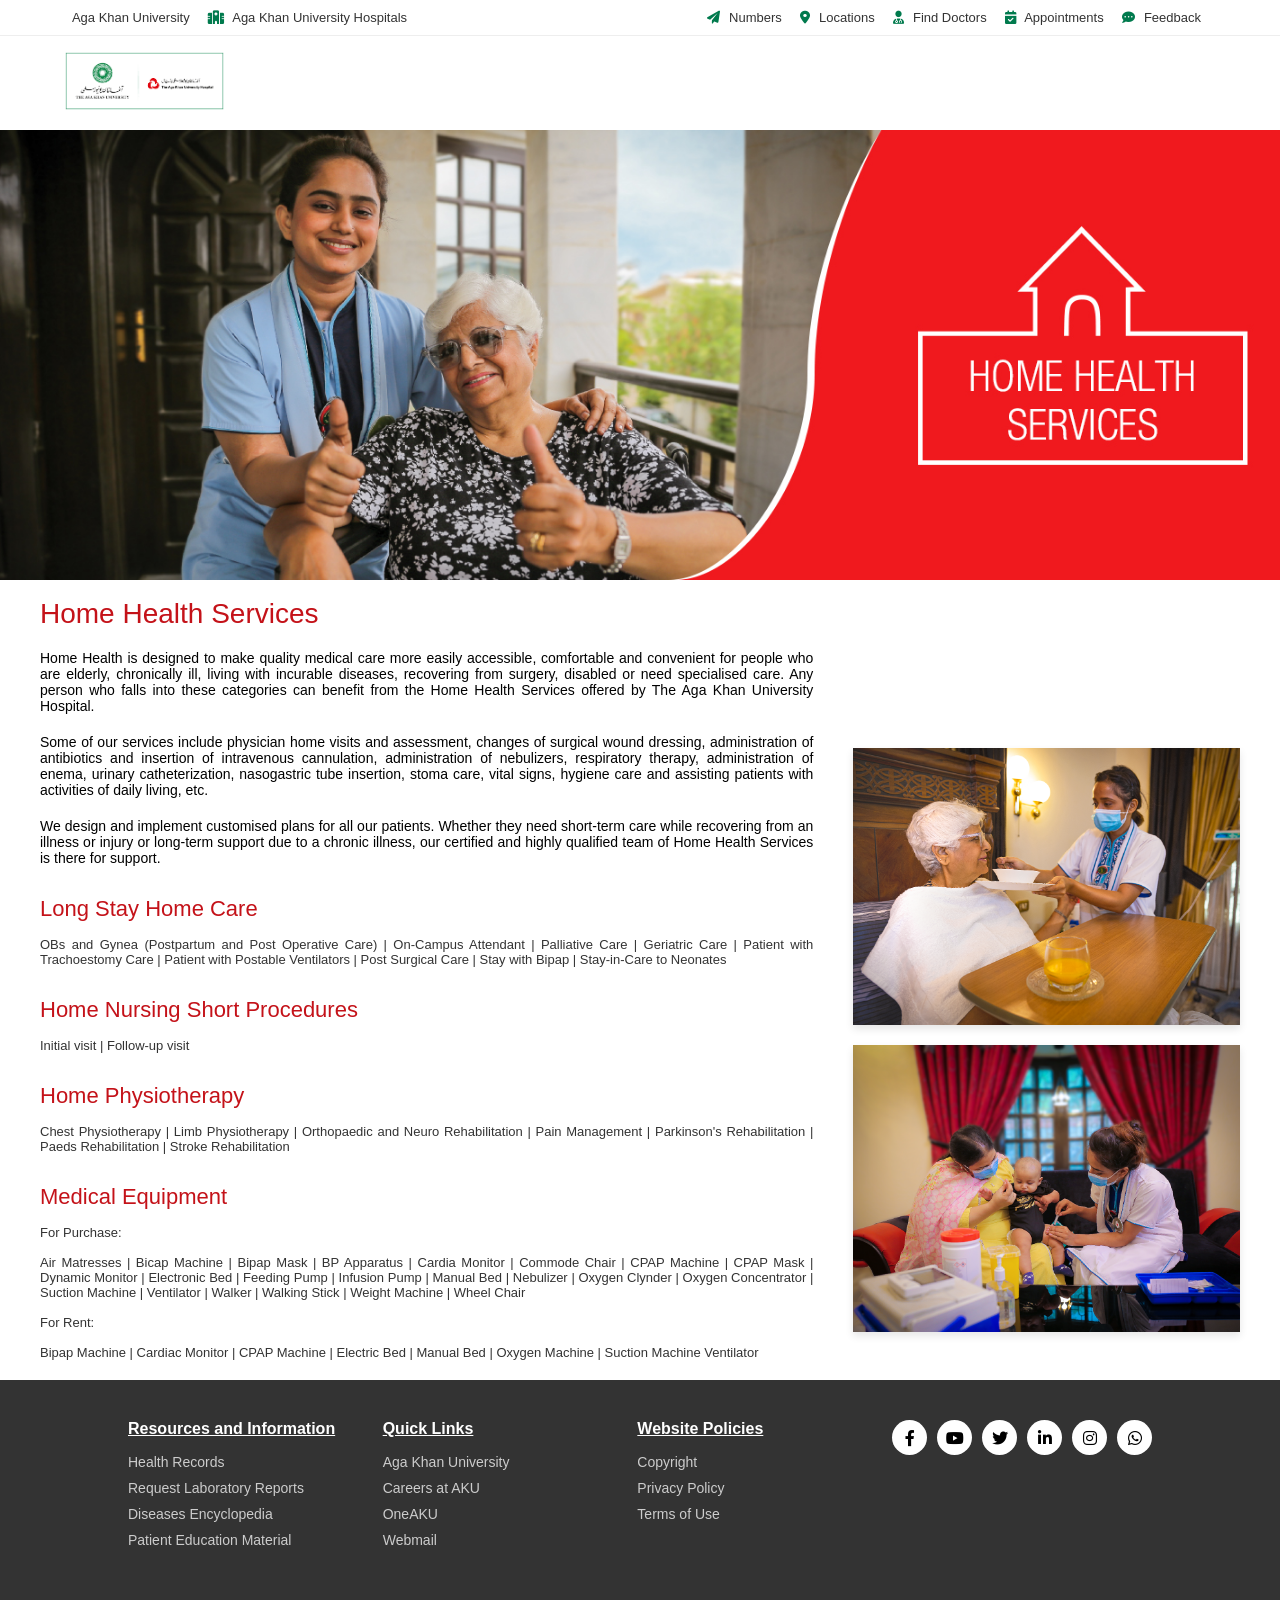
<file: index.html>
<!DOCTYPE html>
<html lang="en">
<head>
    <meta charset="UTF-8">
    <meta name="viewport" content="width=device-width, initial-scale=1.0">
    <title>AKU - Home Health Services</title>
    <link rel="stylesheet" href="./style.css">
    <link rel="stylesheet" href="https://cdnjs.cloudflare.com/ajax/libs/font-awesome/6.0.0/css/all.min.css">
</head>
<body>

    <div class="top-bar">
        <div class="left-links">
            <a href="https://www.aku.edu/Pages/home.aspx"><i class="fa-solid fa-circle-nodes"></i> Aga Khan University</a>
            <a href="https://hospitals.aku.edu/Pages/default.aspx"><i class="fa-solid fa-hospital"></i> Aga Khan University Hospitals</a>
        </div>
        <div class="right-links">
            <a href="./namber.html"><i class="fa-solid fa-paper-plane"></i> Numbers</a>
            <a href="./location.html"><i class="fa-solid fa-location-dot"></i> Locations</a>
            <a href="docter.html"><i class="fa-solid fa-user-doctor"></i> Find Doctors</a>
            <a href="./appointments .html"><i class="fa-solid fa-calendar-check"></i> Appointments</a>
            <a href="./feedback.html"><i class="fa-solid fa-comment-dots"></i> Feedback</a>
        </div>
    </div>

    <header class="main-header">
        <div class="logo">
            <img src="[data-uri]" alt="AKU Logo">
        </div>
    </header>

    <section class="hero-banner">
        <div class="hero-image">
            <img src="./Home-Health-Banner.jpg"alt="Home Health Care Nurse and Patient">
        </div>
    </section>
    <br>
    <main class="content-container">
        <section class="text-column">
            <h1 class="main-title">Home Health Services</h1>

            <p>Home Health is designed to make quality medical care more easily accessible, comfortable and convenient for 
                people who are elderly, chronically ill, living with incurable diseases, recovering from surgery, disabled 
                or need specialised care. Any person who falls into these categories can benefit from the Home Health Services 
                offered by The Aga Khan University Hospital.</p>
            
            <p>Some of our services include physician home visits and assessment, changes of surgical wound dressing, administration 
                of antibiotics and insertion of intravenous cannulation, administration of nebulizers, respiratory therapy, 
                administration of enema, urinary catheterization, nasogastric tube insertion, stoma care, vital signs, hygiene 
                care and assisting patients with activities of daily living, etc.</p>
            
            <p>We design and implement customised plans for all our patients. Whether they need short-term care while recovering 
                from an illness or injury or long-term support due to a chronic illness, our certified and highly qualified team 
                of Home Health Services is there for support.</p>

            <h2 class="sub-title">Long Stay Home Care</h2>
            <p class="service-list">
                OBs and Gynea (Postpartum and Post Operative Care) | On-Campus Attendant | Palliative Care | Geriatric Care | Patient 
                with Trachoestomy Care | Patient with Postable Ventilators | Post Surgical Care | Stay with Bipap | Stay-in-Care to Neonates
            </p>

            <h2 class="sub-title">Home Nursing Short Procedures</h2>
            <p class="service-list">
                Initial visit | Follow-up visit ​</p>
            <h2 class="sub-title">Home Physiotherapy</h2>
            <p class="service-list">
               Chest Physiotherapy | Limb Physiotherapy | Orthopaedic and Neuro Rehabilitation | ​Pain Management | Parkinson's 
               Rehabilitation | Paeds Rehabilitation | Stroke Rehabilitation
            </p>
            <h2 class="sub-title">Medical Equipment</h2>
            <p class="service-list">
             For Purchase:
            <br><br>
             Air Matresses | Bicap Machine | Bipap Mask | BP Apparatus | Cardia Monitor | Commode Chair | CPAP Machine | CPAP Mask | 
             Dynamic Monitor | Electronic Bed | Feeding Pump | Infusion Pump | Manual Bed | Nebulizer | Oxygen Clynder | 
             Oxygen Concentrator |  Suction Machine | Ventilator | Walker | Walking Stick | Weight Machine | Wheel Chair <br><br>


             For Rent:
             <br><br>
             Bipap Machine | Cardiac Monitor | CPAP Machine | Electric Bed | Manual Bed | Oxygen Machine | Suction Machine Ventilator​
            </p>    
        </section>

        <aside class="image-column">
            <div class="image-wrapper">
                <img src="./Home Nursing.png" alt="Patient Care Example 1">
            </div>
            <div class="image-wrapper">
                <img src="./Home Vaccination 2.png" alt="Patient Care Example 2">
            </div>

        </aside>
    </main>

<footer class="main-footer">
        <div class="footer-container">
            <div class="footer-column">
                <h3>Resources and Information</h3>
                <ul>
                    <li><a href="#">Health Records</a></li>
                    <li><a href="#">Request Laboratory Reports</a></li>
                    <li><a href="#">Diseases Encyclopedia</a></li>
                    <li><a href="#">Patient Education Material</a></li>
                </ul>
            </div>
            <div class="footer-column">
                <h3>Quick Links</h3>
                <ul>
                    <li><a href="#">Aga Khan University</a></li>
                    <li><a href="#">Careers at AKU</a></li>
                    <li><a href="#">OneAKU</a></li>
                    <li><a href="#">Webmail</a></li>
                </ul>
            </div>
            <div class="footer-column">
                <h3>Website Policies</h3>
                <ul>
                    <li><a href="#">Copyright</a></li>
                    <li><a href="#">Privacy Policy</a></li>
                    <li><a href="#">Terms of Use</a></li>
                </ul>
            </div>
            <div class="footer-social">
                <a href="https://www.facebook.com/AKUHPakistan"><i class="fab fa-facebook-f"></i></a>
                <a href="https://www.youtube.com/c/AgaKhanUniversityHospitalPakistan"><i class="fab fa-youtube"></i></a>
                <a href="https://x.com/CEO_AKUHPK"><i class="fab fa-twitter"></i></a>
                <a href="https://www.linkedin.com/company/akuh-pakistan"><i class="fab fa-linkedin-in"></i></a>
                <a href="https://www.instagram.com/accounts/login/?next=%2Fakuhpakistan%2F&source=omni_redirect"><i class="fab fa-instagram"></i></a>
                <a href="https://api.whatsapp.com/send/?phone=9221111911911&text=Hi&type=phone_number&app_absent=0"><i class="fab fa-whatsapp"></i></a>
            </div>
        </div>
    </footer>

</body>
</html>
</file>
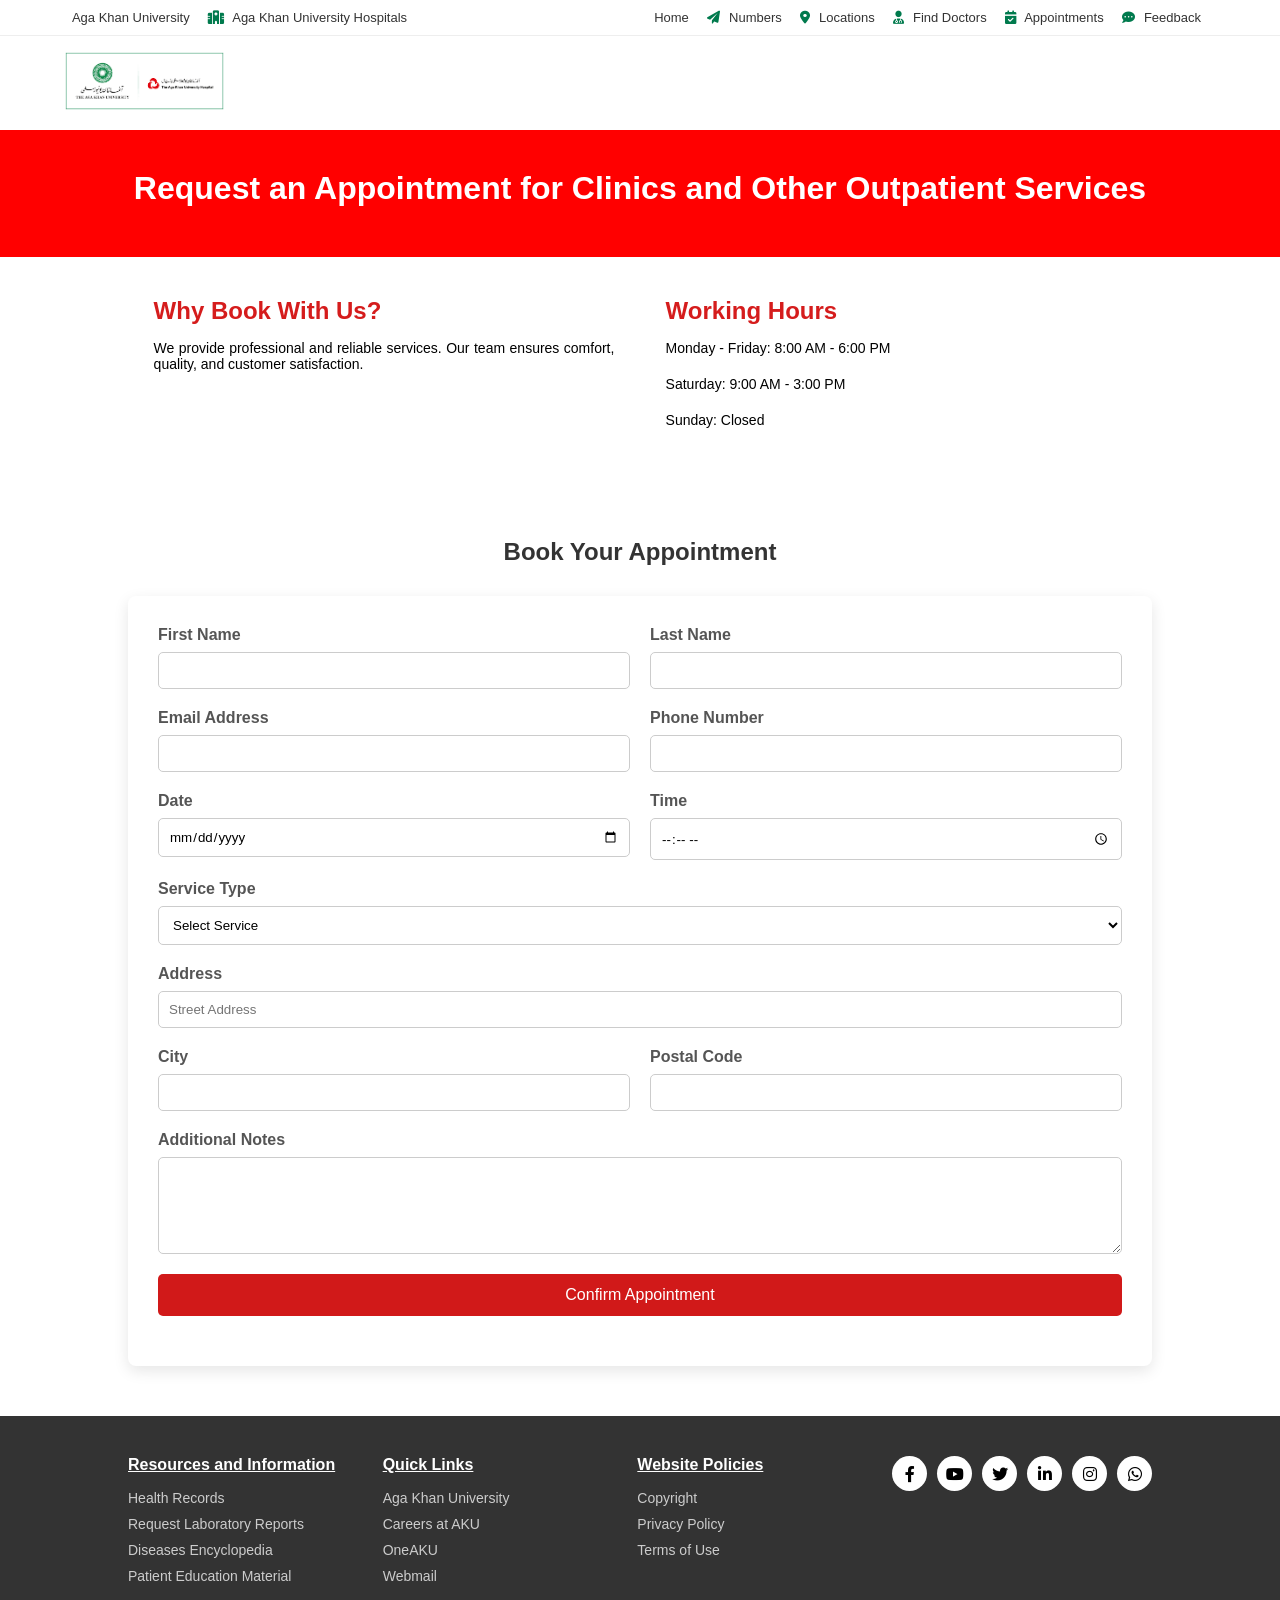
<file: appointments .html>
<!DOCTYPE html>
<html lang="en">
<head>
    <meta charset="UTF-8">
    <meta name="viewport" content="width=device-width, initial-scale=1.0">
    <title>AKU - Home Health Services</title>
    <link rel="stylesheet" href="./style.css">
    <link rel="stylesheet" href="https://cdnjs.cloudflare.com/ajax/libs/font-awesome/6.0.0/css/all.min.css">
</head>
<body>

    <div class="top-bar">
        <div class="left-links">
            <a href="https://www.aku.edu/Pages/home.aspx"><i class="fa-solid fa-circle-nodes"></i> Aga Khan University</a>
            <a href="https://hospitals.aku.edu/Pages/default.aspx"><i class="fa-solid fa-hospital"></i> Aga Khan University Hospitals</a>
        </div>
        <div class="right-links">
            <a href="./index.html">Home</a>
            <a href="./namber.html"><i class="fa-solid fa-paper-plane"></i> Numbers</a>
            <a href="./location.html"><i class="fa-solid fa-location-dot"></i> Locations</a>
            <a href="docter.html"><i class="fa-solid fa-user-doctor"></i> Find Doctors</a>
            <a href="#"><i class="fa-solid fa-calendar-check"></i> Appointments</a>
            <a href="feedback.html"><i class="fa-solid fa-comment-dots"></i> Feedback</a>
        </div>
    </div>

    <header class="main-header">
        <div class="logo">
            <img src="[data-uri]" alt="AKU Logo">
        </div>
    </header>

 <!-- Header -->
    <header class="top-header">
        <h1>Request an Appointment for Clinics and Other Outpatient Services</h1>
    </header>

    <!-- Info Section -->
    <section class="info-section">
        <div class="info-box">
            <h2>Why Book With Us?</h2>
            <p>We provide professional and reliable services. Our team ensures comfort, quality, and customer satisfaction.</p>
        </div>
        <div class="info-box">
            <h2>Working Hours</h2>
            <p>Monday - Friday: 8:00 AM - 6:00 PM</p>
            <p>Saturday: 9:00 AM - 3:00 PM</p>
            <p>Sunday: Closed</p>
        </div>
    </section>

    <!-- Form Section -->
    <section class="form-section">
        <h2 class="section-title">Book Your Appointment</h2>

        <form class="main-form">

            <div class="row">
                <div class="field">
                    <label>First Name</label>
                    <input type="text" required>
                </div>

                <div class="field">
                    <label>Last Name</label>
                    <input type="text" required>
                </div>
            </div>

            <div class="row">
                <div class="field">
                    <label>Email Address</label>
                    <input type="email" required>
                </div>

                <div class="field">
                    <label>Phone Number</label>
                    <input type="number" required>
                </div>
            </div>

            <div class="row">
                <div class="field">
                    <label>Date</label>
                    <input type="date" required>
                </div>

                <div class="field">
                    <label>Time</label>
                    <input type="time" required>
                </div>
            </div>

            <div class="row">
                <div class="field full">
                    <label>Service Type</label>
                    <select required>
                        <option value="">Select Service</option>
                        <option>General Consultation</option>
                        <option>Therapy Session</option>
                        <option>Follow-Up Visit</option>
                        <option>Health Checkup</option>
                    </select>
                </div>
            </div>

            <div class="row">
                <div class="field full">
                    <label>Address</label>
                    <input type="text" placeholder="Street Address">
                </div>
            </div>

            <div class="row">
                <div class="field">
                    <label>City</label>
                    <input type="text">
                </div>

                <div class="field">
                    <label>Postal Code</label>
                    <input type="text">
                </div>
            </div>

            <div class="row">
                <div class="field full">
                    <label>Additional Notes</label>
                    <textarea rows="5"></textarea>
                </div>
            </div>

            <div class="row">
                <button type="submit" class="submit-btn">Confirm Appointment</button>
            </div>

        </form>
    </section>

    <footer class="main-footer">
        <div class="footer-container">
            <div class="footer-column">
                <h3>Resources and Information</h3>
                <ul>
                    <li><a href="#">Health Records</a></li>
                    <li><a href="#">Request Laboratory Reports</a></li>
                    <li><a href="#">Diseases Encyclopedia</a></li>
                    <li><a href="#">Patient Education Material</a></li>
                </ul>
            </div>
            <div class="footer-column">
                <h3>Quick Links</h3>
                <ul>
                    <li><a href="#">Aga Khan University</a></li>
                    <li><a href="#">Careers at AKU</a></li>
                    <li><a href="#">OneAKU</a></li>
                    <li><a href="#">Webmail</a></li>
                </ul>
            </div>
            <div class="footer-column">
                <h3>Website Policies</h3>
                <ul>
                    <li><a href="#">Copyright</a></li>
                    <li><a href="#">Privacy Policy</a></li>
                    <li><a href="#">Terms of Use</a></li>
                </ul>
            </div>
            <div class="footer-social">
                <a href="https://www.facebook.com/AKUHPakistan"><i class="fab fa-facebook-f"></i></a>
                <a href="https://www.youtube.com/c/AgaKhanUniversityHospitalPakistan"><i class="fab fa-youtube"></i></a>
                <a href="https://x.com/CEO_AKUHPK"><i class="fab fa-twitter"></i></a>
                <a href="https://www.linkedin.com/company/akuh-pakistan"><i class="fab fa-linkedin-in"></i></a>
                <a href="https://www.instagram.com/accounts/login/?next=%2Fakuhpakistan%2F&source=omni_redirect"><i class="fab fa-instagram"></i></a>
                <a href="https://api.whatsapp.com/send/?phone=9221111911911&text=Hi&type=phone_number&app_absent=0"><i class="fab fa-whatsapp"></i></a>
            </div>
        </div>
    </footer>

</body>
</html>
</file>
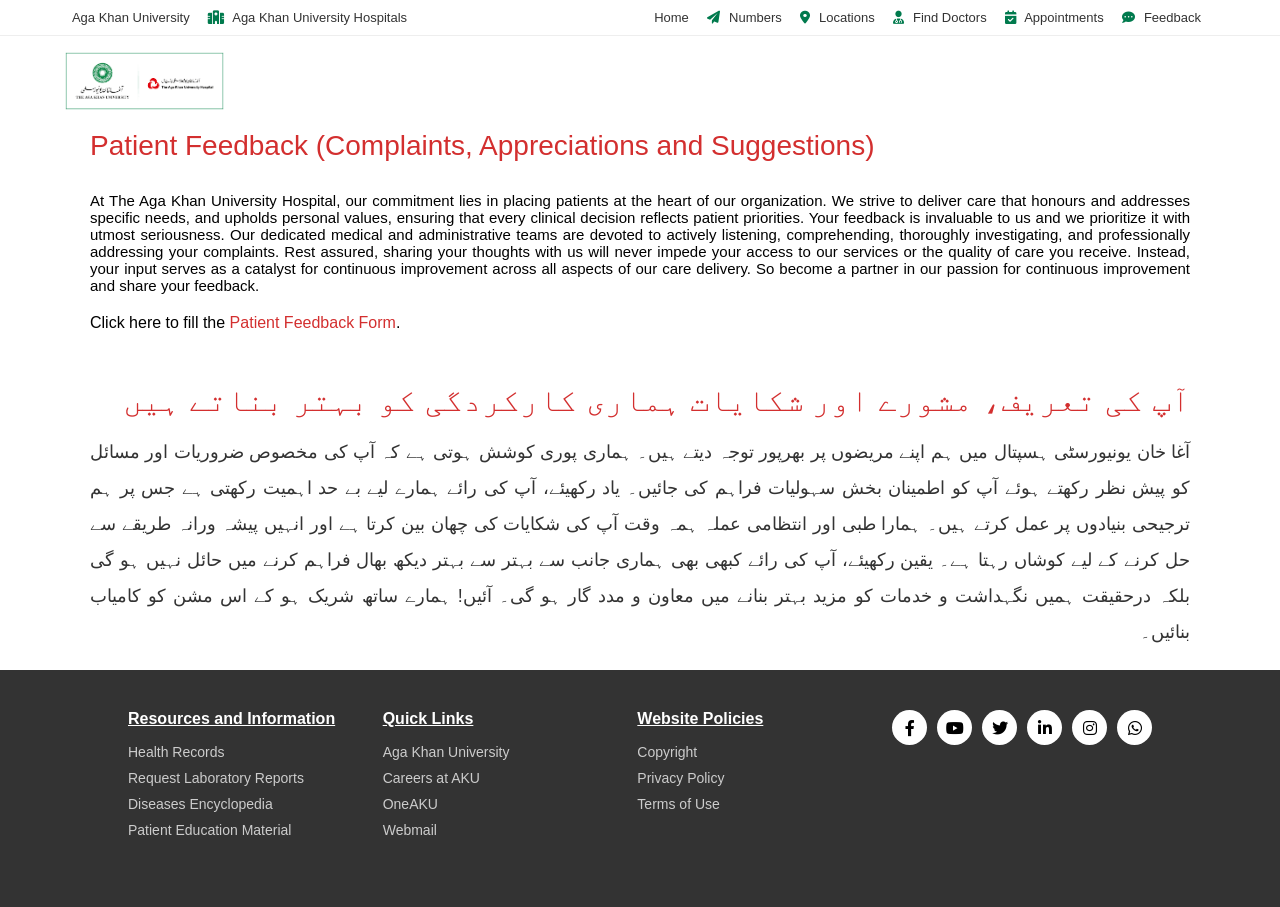
<file: feedback.html>
<!DOCTYPE html>
<html lang="en">
<head>
    <meta charset="UTF-8">
    <meta name="viewport" content="width=device-width, initial-scale=1.0">
    <title>AKU - Home Health Services</title>
    <link rel="stylesheet" href="./style.css">
    <link rel="stylesheet" href="https://cdnjs.cloudflare.com/ajax/libs/font-awesome/6.0.0/css/all.min.css">
</head>
<body>

    <div class="top-bar">
        <div class="left-links">
            <a href="https://www.aku.edu/Pages/home.aspx"><i class="fa-solid fa-circle-nodes"></i> Aga Khan University</a>
            <a href="https://hospitals.aku.edu/Pages/default.aspx"><i class="fa-solid fa-hospital"></i> Aga Khan University Hospitals</a>
        </div>
        <div class="right-links">
            <a href="./index.html">Home</a>
            <a href="./namber.html"><i class="fa-solid fa-paper-plane"></i> Numbers</a>
            <a href="./location.html"><i class="fa-solid fa-location-dot"></i> Locations</a>
            <a href="docter.html"><i class="fa-solid fa-user-doctor"></i> Find Doctors</a>
            <a href="appointments .html"><i class="fa-solid fa-calendar-check"></i> Appointments</a>
            <a href="#"><i class="fa-solid fa-comment-dots"></i> Feedback</a>
        </div>
    </div>

    <header class="main-header">
        <div class="logo">
            <img src="[data-uri]" alt="AKU Logo">
        </div>
    </header>


    <main class="hsp-container">
        <section class="hsp-english-content">
            <h1 class="hsp-main-title">Patient Feedback (Complaints, Appreciations and Suggestions)</h1>
            
            <p class="hsp-description">
                At The Aga Khan University Hospital, our commitment lies in placing patients at the heart of our organization. 
                We strive to deliver care that honours and addresses specific needs, and upholds personal values, ensuring 
                that every clinical decision reflects patient priorities. Your feedback is invaluable to us and we prioritize 
                it with utmost seriousness. Our dedicated medical and administrative teams are devoted to actively listening, 
                comprehending, thoroughly investigating, and professionally addressing your complaints. Rest assured, sharing 
                your thoughts with us will never impede your access to our services or the quality of care you receive. 
                Instead, your input serves as a catalyst for continuous improvement across all aspects of our care delivery. 
                So become a partner in our passion for continuous improvement and share your feedback.
            </p>

            <p class="hsp-link-text">
                Click here to fill the <a href="#" class="hsp-accent-link">Patient Feedback Form</a>.
            </p>
        </section>

        <section class="hsp-urdu-content" dir="rtl">
            <h2 class="hsp-urdu-title">آپ کی تعریف، مشورے اور شکایات ہماری کارکردگی کو بہتر بناتے ہیں</h2>
            
            <p class="hsp-urdu-description">
                آغا خان یونیورسٹی ہسپتال میں ہم اپنے مریضوں پر بھرپور توجہ دیتے ہیں۔ ہماری پوری کوشش ہوتی ہے کہ آپ کی مخصوص ضروریات اور مسائل کو پیش نظر رکھتے ہوئے آپ کو اطمینان بخش سہولیات فراہم کی جائیں۔ یاد رکھیئے، آپ کی رائے ہمارے لیے بے حد اہمیت رکھتی ہے جس پر ہم ترجیحی بنیادوں پر عمل کرتے ہیں۔ ہمارا طبی اور انتظامی عملہ ہمہ وقت آپ کی شکایات کی چھان بین کرتا ہے اور انہیں پیشہ ورانہ طریقے سے حل کرنے کے لیے کوشاں رہتا ہے۔ یقین رکھیئے، آپ کی رائے کبھی بھی ہماری جانب سے بہتر سے بہتر دیکھ بھال فراہم کرنے میں حائل نہیں ہو گی بلکہ درحقیقت ہمیں نگہداشت و خدمات کو مزید بہتر بنانے میں معاون و مدد گار ہو گی۔ آئیں! ہمارے ساتھ شریک ہو کے اس مشن کو کامیاب بنائیں۔
            </p>
        </section>
    </main>
        <footer class="main-footer">
        <div class="footer-container">
            <div class="footer-column">
                <h3>Resources and Information</h3>
                <ul>
                    <li><a href="#">Health Records</a></li>
                    <li><a href="#">Request Laboratory Reports</a></li>
                    <li><a href="#">Diseases Encyclopedia</a></li>
                    <li><a href="#">Patient Education Material</a></li>
                </ul>
            </div>
            <div class="footer-column">
                <h3>Quick Links</h3>
                <ul>
                    <li><a href="#">Aga Khan University</a></li>
                    <li><a href="#">Careers at AKU</a></li>
                    <li><a href="#">OneAKU</a></li>
                    <li><a href="#">Webmail</a></li>
                </ul>
            </div>
            <div class="footer-column">
                <h3>Website Policies</h3>
                <ul>
                    <li><a href="#">Copyright</a></li>
                    <li><a href="#">Privacy Policy</a></li>
                    <li><a href="#">Terms of Use</a></li>
                </ul>
            </div>
            <div class="footer-social">
                <a href="https://www.facebook.com/AKUHPakistan"><i class="fab fa-facebook-f"></i></a>
                <a href="https://www.youtube.com/c/AgaKhanUniversityHospitalPakistan"><i class="fab fa-youtube"></i></a>
                <a href="https://x.com/CEO_AKUHPK"><i class="fab fa-twitter"></i></a>
                <a href="https://www.linkedin.com/company/akuh-pakistan"><i class="fab fa-linkedin-in"></i></a>
                <a href="https://www.instagram.com/accounts/login/?next=%2Fakuhpakistan%2F&source=omni_redirect"><i class="fab fa-instagram"></i></a>
                <a href="https://api.whatsapp.com/send/?phone=9221111911911&text=Hi&type=phone_number&app_absent=0"><i class="fab fa-whatsapp"></i></a>
            </div>
        </div>
    </footer>
</body>
</html>
</file>
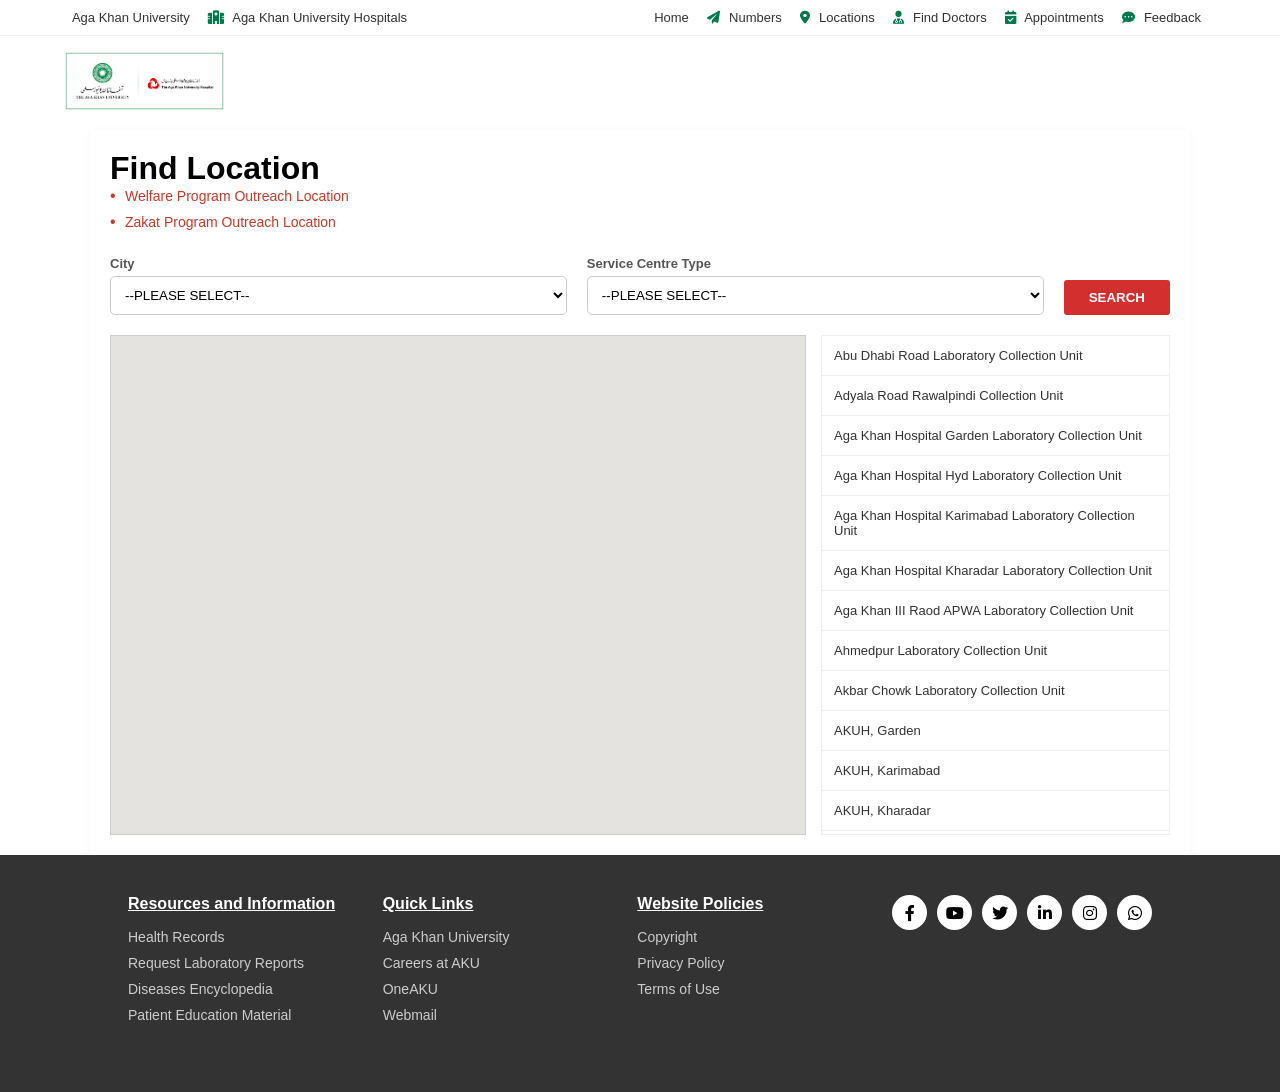
<file: location.html>
<!DOCTYPE html>
<html lang="en">
<head>
    <meta charset="UTF-8">
    <meta name="viewport" content="width=device-width, initial-scale=1.0">
    <title>AKU - Home Health Services</title>
    <link rel="stylesheet" href="./style.css">
     <link rel="stylesheet" href="https://cdnjs.cloudflare.com/ajax/libs/font-awesome/6.0.0/css/all.min.css">
</head>
<body>
    

    <div class="top-bar">
        <div class="left-links">
            <a href="https://www.aku.edu/Pages/home.aspx"><i class="fa-solid fa-circle-nodes"></i> Aga Khan University</a>
            <a href="https://hospitals.aku.edu/Pages/default.aspx"><i class="fa-solid fa-hospital"></i> Aga Khan University Hospitals</a>
        </div>
        <div class="right-links">
            <a href="./index.html">Home</a>
            <a href="./namber.html"><i class="fa-solid fa-paper-plane"></i> Numbers</a>
            <a href="./location.html "><i class="fa-solid fa-location-dot"></i> Locations</a>
            <a href="docter.html"><i class="fa-solid fa-user-doctor"></i> Find Doctors</a>
            <a href="./appointments .html"><i class="fa-solid fa-calendar-check"></i> Appointments</a>
            <a href="feedback.html"><i class="fa-solid fa-comment-dots"></i> Feedback</a>
        </div>
    </div>

    <header class="main-header">
        <div class="logo">
            <img src="[data-uri]" alt="AKU Logo">
        </div>
    </header>


    <div class="container">
        <header>
            <h1>Find Location</h1>
            <ul class="outreach-links">
                <li><a href="#">Welfare Program Outreach Location</a></li>
                <li><a href="#">Zakat Program Outreach Location</a></li>
            </ul>
        </header>

        <section class="filters">
            <div class="filter-group">
                <label for="city">City</label>
                <select id="city">
                    <option>--PLEASE SELECT--</option>
                    <option>Karachi</option>
                    <option>Lahore</option>
                    <option>Islamabad</option>
                </select>
            </div>

            <div class="filter-group">
                <label for="type">Service Centre Type</label>
                <select id="type">
                    <option>--PLEASE SELECT--</option>
                    <option>Laboratory Collection Unit</option>
                    <option>Hospital</option>
                </select>
            </div>

            <button class="btn-search">SEARCH</button>
        </section>

        <main class="content-area">
            <div id="map" class="map-placeholder">
                <iframe src="https://www.google.com/maps/embed?pb=!1m18!1m12!1m3!1d3618.158293289747!2d67.06201667515428!3d24.92667687788603!2m3!1f0!2f0!3f0!3m2!1i1024!2i768!4f13.1!3m3!1m2!1s0x3eb33f6b8ac38735%3A0x8eff94409e79d1ec!2sAga%20Khan%20Hospital%20for%20Women!5e0!3m2!1sen!2s!4v1772314491747!5m2!1sen!2s" width="600" height="450" style="border:0;" allowfullscreen="" loading="lazy" referrerpolicy="no-referrer-when-downgrade"></iframe>
                </div>

            <aside class="location-list">
                <div class="location-item">Abu Dhabi Road Laboratory Collection Unit</div>
                <div class="location-item">Adyala Road Rawalpindi Collection Unit</div>
                <div class="location-item">Aga Khan Hospital Garden Laboratory Collection Unit</div>
                <div class="location-item">Aga Khan Hospital Hyd Laboratory Collection Unit</div>
                <div class="location-item">Aga Khan Hospital Karimabad Laboratory Collection Unit</div>
                <div class="location-item">Aga Khan Hospital Kharadar Laboratory Collection Unit</div>
                 <div class="location-item">Aga Khan III Raod APWA Laboratory Collection Unit</div>
                  <div class="location-item">Ahmedpur Laboratory Collection Unit</div>
                   <div class="location-item">Akbar Chowk Laboratory Collection Unit</div>
                    <div class="location-item">AKUH, Garden</div>
                     <div class="location-item">AKUH, Karimabad</div>
                      <div class="location-item">AKUH, Kharadar</div>
                       <div class="location-item">AKUH, Main Campus</div>
                        <div class="location-item">Alipur Laboratory Collection Unit</div>
                         <div class="location-item">Allama Iqbal Town Laboratory Collection Unit</div>
            </aside>
        </main>
    </div>

    <footer class="main-footer">
        <div class="footer-container">
            <div class="footer-column">
                <h3>Resources and Information</h3>
                <ul>
                    <li><a href="#">Health Records</a></li>
                    <li><a href="#">Request Laboratory Reports</a></li>
                    <li><a href="#">Diseases Encyclopedia</a></li>
                    <li><a href="#">Patient Education Material</a></li>
                </ul>
            </div>
            <div class="footer-column">
                <h3>Quick Links</h3>
                <ul>
                    <li><a href="#">Aga Khan University</a></li>
                    <li><a href="#">Careers at AKU</a></li>
                    <li><a href="#">OneAKU</a></li>
                    <li><a href="#">Webmail</a></li>
                </ul>
            </div>
            <div class="footer-column">
                <h3>Website Policies</h3>
                <ul>
                    <li><a href="#">Copyright</a></li>
                    <li><a href="#">Privacy Policy</a></li>
                    <li><a href="#">Terms of Use</a></li>
                </ul>
            </div>
            <div class="footer-social">
                <a href="https://www.facebook.com/AKUHPakistan"><i class="fab fa-facebook-f"></i></a>
                <a href="https://www.youtube.com/c/AgaKhanUniversityHospitalPakistan"><i class="fab fa-youtube"></i></a>
                <a href="https://x.com/CEO_AKUHPK"><i class="fab fa-twitter"></i></a>
                <a href="https://www.linkedin.com/company/akuh-pakistan"><i class="fab fa-linkedin-in"></i></a>
                <a href="https://www.instagram.com/accounts/login/?next=%2Fakuhpakistan%2F&source=omni_redirect"><i class="fab fa-instagram"></i></a>
                <a href="https://api.whatsapp.com/send/?phone=9221111911911&text=Hi&type=phone_number&app_absent=0"><i class="fab fa-whatsapp"></i></a>
            </div>
        </div>
    </footer>
</body>
</html>
</file>
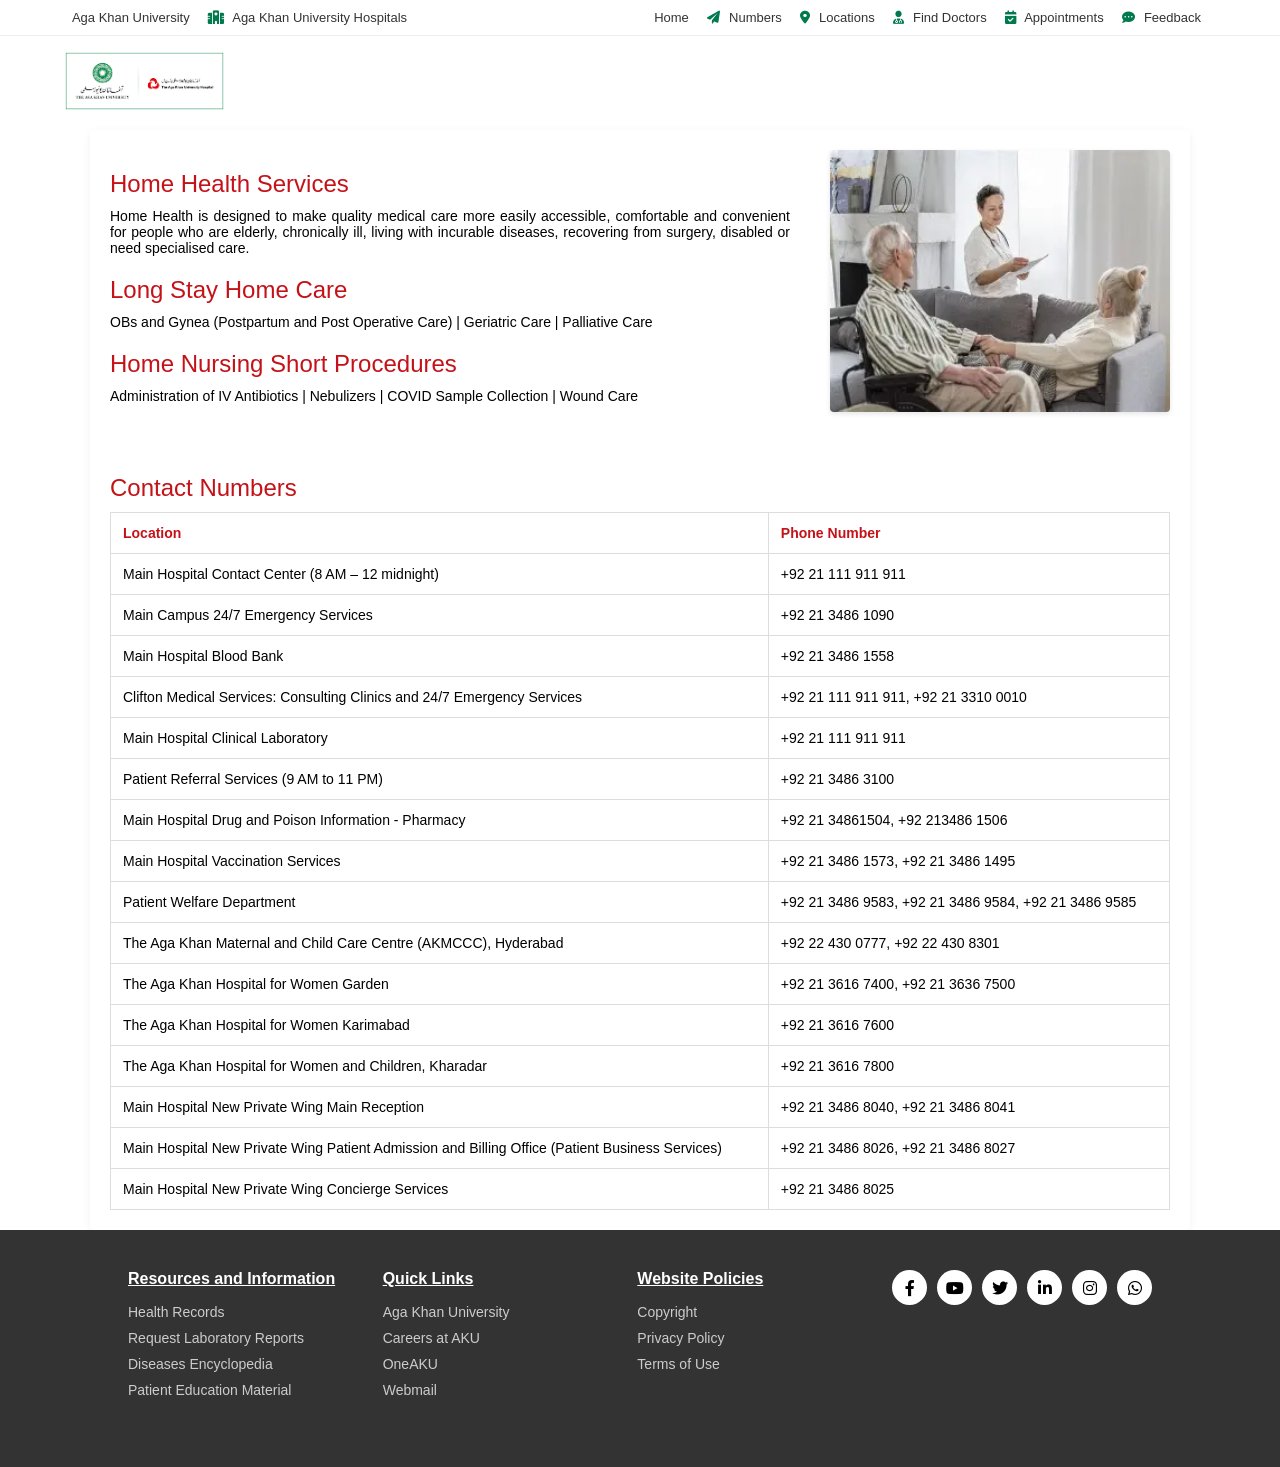
<file: namber.html>
<!DOCTYPE html>
<html lang="en">
<head>
    <meta charset="UTF-8">
    <meta name="viewport" content="width=device-width, initial-scale=1.0">
    <title>AKU - Home Health Services</title>
    <link rel="stylesheet" href="./style.css">
     <link rel="stylesheet" href="https://cdnjs.cloudflare.com/ajax/libs/font-awesome/6.0.0/css/all.min.css">
</head>
<body>
    

    <div class="top-bar">
        <div class="left-links">
            <a href="https://www.aku.edu/Pages/home.aspx"><i class="fa-solid fa-circle-nodes"></i> Aga Khan University</a>
            <a href="https://hospitals.aku.edu/Pages/default.aspx"><i class="fa-solid fa-hospital"></i> Aga Khan University Hospitals</a>
        </div>
        <div class="right-links">
            <a href="./index.html">Home</a>
            <a href="./namber.html"><i class="fa-solid fa-paper-plane"></i> Numbers</a>
            <a href="./location.html "><i class="fa-solid fa-location-dot"></i> Locations</a>
            <a href="#"><i class="fa-solid fa-user-doctor"></i> Find Doctors</a>
            <a href="./appointments .html"><i class="fa-solid fa-calendar-check"></i> Appointments</a>
            <a href="docter.html"><i class="fa-solid fa-comment-dots"></i> Feedback</a>
        </div>
    </div>

    <header class="main-header">
        <div class="logo">
            <img src="[data-uri]" alt="AKU Logo">
        </div>
    </header>


    <main class="container">
        <section class="flex-row">
            <div class="text-content">
                <h1 class="heading">Home Health Services</h1>
                <p>Home Health is designed to make quality medical care more easily accessible, comfortable and convenient for people who are elderly, chronically ill, living with incurable diseases, recovering from surgery, disabled or need specialised care.</p>
                
                <h2 class="heading">Long Stay Home Care</h2>
                <p class="small-text">OBs and Gynea (Postpartum and Post Operative Care) | Geriatric Care | Palliative Care</p>
                
                <h2 class="heading">Home Nursing Short Procedures</h2>
                <p class="small-text">Administration of IV Antibiotics | Nebulizers | COVID Sample Collection | Wound Care</p>
            </div>
            <div class="image-content">
                <img src="./OIP.webp" alt="Medical Care" class="side-img">
            </div>
        </section>

        <section class="contact-section">
            <h2 class="heading">Contact Numbers</h2>
            <table class="contact-table">
                <thead>
                    <tr>
                        <th class="table-header">Location</th>
                        <th class="table-header">Phone Number</th>
                    </tr>
                </thead>
                <tbody>
                    <tr>
                        <td>Main Hospital Contact Center (8 AM – 12 midnight)</td>
                        <td>+92 21 111 911 911</td>
                    </tr>
                    <tr>
                        <td>Main Campus 24/7 Emergency Services</td>
                        <td>+92 21 3486 1090</td>
                    </tr>
                    <tr>
                        <td>Main Hospital Blood Bank</td>
                        <td>+92 21 3486 1558</td>
                    </tr>
                    <tr>
                        <td>Clifton Medical Services: Consulting Clinics and 24/7 Emergency Services</td>
                        <td>​+92 21 111 911 911, +92 21 3310 0010</td>
                    </tr>
                    <tr>
                        <td>​Main Hospital Clinical Laboratory</td>
                        <td>+92 21 111 911 911</td>
                    </tr>
                    <tr>
                        <td>​Patient Referral Services (9 AM to 11 PM)</td>
                        <td>+92 21 3486 3100</td>
                    </tr>                    
                    <tr>
                        <td>​Main Hospital Drug and Poison Information - Pharmacy</td>
                        <td>+92 21 34861504, +92 213486 1506</td>
                    </tr>                    
                    <tr>
                        <td>Main Hospital Vaccination Services​​​</td>
                        <td>​+92 21 3486 1573, +92 21 3486 1495</td>
                    </tr>                    
                    <tr>
                        <td>​Patient Welfare Department</td>
                        <td>+92 21 3486 9583, +92 21 3486 9584, +92 21 3486 9585</td>
                    </tr>                    
                    <tr>
                        <td>​The Aga K​​han Maternal and Child Care Centre (AKMCCC), Hyderabad​</td>
                        <td>​​+92 22 430 0777, +92 22 430 8301​</td>
                    </tr>                    
                    <tr>
                        <td>​The Aga Khan Hospital for Women Garden</td>
                        <td>​+92 21 3616 7400, +92 21 3636 7500</td>
                    </tr>                    
                    <tr>
                        <td>​The Aga Khan Hospital for Women Karimabad</td>
                        <td>​+92 21 3616 7600</td>
                    </tr>                    
                    <tr>
                        <td>​The Aga Khan Hospital for Women and Children, Kharadar</td>
                        <td>+​92 21 3616 7800</td>
                    </tr>                    
                    <tr>
                        <td>​Main Hospital ​New ​Private Wing Main Reception</td>
                        <td>​+92 21 3486 8040, +92 21 3486 8041</td>
                    </tr>                    
                    <tr>
                        <td>Main Hospital New Private Wing ​Patient Admission and Billing Office (Patient Business Services)</td>
                        <td>​+92 21 3486 8026, +92 21 3486 8027</td>
                    </tr>                    
                    <tr>
                        <td>​Main Hospital New Private Wing Concierge Services</td>
                        <td>+92 21 3486 8025</td>
                    </tr>
                </tbody>
            </table>
        </section>
    </main>

    <footer class="main-footer">
        <div class="footer-container">
            <div class="footer-column">
                <h3>Resources and Information</h3>
                <ul>
                    <li><a href="#">Health Records</a></li>
                    <li><a href="#">Request Laboratory Reports</a></li>
                    <li><a href="#">Diseases Encyclopedia</a></li>
                    <li><a href="#">Patient Education Material</a></li>
                </ul>
            </div>
            <div class="footer-column">
                <h3>Quick Links</h3>
                <ul>
                    <li><a href="#">Aga Khan University</a></li>
                    <li><a href="#">Careers at AKU</a></li>
                    <li><a href="#">OneAKU</a></li>
                    <li><a href="#">Webmail</a></li>
                </ul>
            </div>
            <div class="footer-column">
                <h3>Website Policies</h3>
                <ul>
                    <li><a href="#">Copyright</a></li>
                    <li><a href="#">Privacy Policy</a></li>
                    <li><a href="#">Terms of Use</a></li>
                </ul>
            </div>
            <div class="footer-social">
                <a href="https://www.facebook.com/AKUHPakistan"><i class="fab fa-facebook-f"></i></a>
                <a href="https://www.youtube.com/c/AgaKhanUniversityHospitalPakistan"><i class="fab fa-youtube"></i></a>
                <a href="https://x.com/CEO_AKUHPK"><i class="fab fa-twitter"></i></a>
                <a href="https://www.linkedin.com/company/akuh-pakistan"><i class="fab fa-linkedin-in"></i></a>
                <a href="https://www.instagram.com/accounts/login/?next=%2Fakuhpakistan%2F&source=omni_redirect"><i class="fab fa-instagram"></i></a>
                <a href="https://api.whatsapp.com/send/?phone=9221111911911&text=Hi&type=phone_number&app_absent=0"><i class="fab fa-whatsapp"></i></a>
            </div>
        </div>
    </footer>
</body>
</html>
</file>
<file: style.css>
/* Reset and Base Styles */
* {
    margin: 0;
    padding: 0;
    box-sizing: border-box;
    font-family: Arial, sans-serif;
}

/* Top Utility Bar */
.top-bar {
    background-color: #fff;
    padding: 10px 5%;
    display: flex;
    justify-content: space-between;
    font-size: 13px;
    border-bottom: 1px solid #eee;
}

.top-bar a {
    text-decoration: none;
    color: #333;
    margin-right: 15px;
}

.top-bar i {
    color: #007a4d; /* Theme Green */
    margin-right: 5px;
}

/* Main Header Logo */
.main-header {
    padding: 15px 5%;
}

.main-header img {
    height: 60px;
}

/* Hero Section with Split Effect */
.hero-banner {
    position: relative;
    height: 450px;
    overflow: hidden;
    display: flex;
}

.hero-image {
    width: 100%;
    height: 100%;
}

.hero-image img {
    width: 100%;
    height: 100%;
    object-fit: cover;
}

.house-icon-container {
    border: 3px solid white;
    padding: 30px;
    border-radius: 5px;
}

.house-icon-container i {
    font-size: 50px;
    margin-bottom: 10px;
}

.house-icon-container h2 {
    font-size: 28px;
    letter-spacing: 1px;
}

/* Breadcrumbs Section */
.breadcrumbs {
    padding: 20px 5%;
    background: #f9f9f9;
    font-size: 12px;
    color: #666;
    text-align: center;
}

.breadcrumbs span {
    color: #ed1c24;
}

/* Responsive */
@media (max-width: 768px) {
    .hero-banner {
        flex-direction: column;
        height: auto;
    }
    .hero-image, .hero-red-overlay {
        width: 100%;
        border: none;
        margin: 0;
    }
    .main-nav ul {
        flex-wrap: wrap;
    }
}

.content-container {
    max-width: 1200px;
    margin: 0 auto;
    display: flex;
    gap: 40px;
}

/* Text Styling */
.text-column {
    flex: 2;
}

.main-title {
    color: #c41219; /* AKU Red */
    font-size: 28px;
    font-weight: normal;
    margin-bottom: 20px;
}

.sub-title {
    color: #c41219;
    font-size: 22px;
    font-weight: normal;
    margin-top: 30px;
    margin-bottom: 15px;
}

p {
    margin-bottom: 20px;
    font-size: 14px;
    text-align: justify;
}

.service-list {
    font-size: 13px;
    color: #333;
}

/* Image Column Styling */
.image-column {
    flex: 1;
    display: flex;
    flex-direction: column;
    gap: 20px;
    padding-top: 150px;
}

.image-wrapper img {
    width: 100%;
    height: auto;
    display: block;
    box-shadow: 0 4px 8px rgba(0,0,0,0.1);
}

/* Responsive Design */
@media (max-width: 900px) {
    .content-container {
        flex-direction: column;
    }
    
    .image-column {
        padding-top: 0;
    }
}

.footer-container {
    display: flex;
    justify-content: space-between;
    flex-wrap: wrap;
    max-width: 1200px;
    margin: 0 auto;
}
/* Dark Footer */
.main-footer {
    background-color: #333333; /* Dark Grey/Black from screenshot 3 */
    color: #ffffff;
    padding: 40px 10%;
}
.footer-column {
    flex: 1;
    min-width: 200px;
    margin-bottom: 20px;
}

.footer-column h3 {
    font-size: 16px;
    margin-bottom: 15px;
    text-decoration: underline;
}

.footer-column ul {
    list-style: none;
}

.footer-column ul li {
    margin-bottom: 8px;
}

.footer-column ul li a {
    color: #ccc;
    text-decoration: none;
    font-size: 14px;
}

.footer-column ul li a:hover {
    color: #fff;
}

/* Social Icons */
.footer-social {
    display: flex;
    gap: 10px;
    align-items: flex-start;
}

.footer-social a {
    background-color: #fff;
    color: #000000;
    width: 35px;
    height: 35px;
    border-radius: 50%;
    display: flex;
    align-items: center;
    justify-content: center;
    text-decoration: none;
    transition: 0.3s;
}

.footer-social a:hover {
    background-color: #cc0000;
    color: #fff;
}
/* Responsive Logic */
@media (max-width: 850px) {
    .footer-container {
        flex-direction: column;
    }
}
.container {
    max-width: 1200px;
    margin: 40px auto;
    padding: 0 20px;
}

.heading {
    color: #c41219; 
    font-weight: normal;
    margin: 20px 0 10px;
}

/* Flex Layout for Text and Images */
.flex-row {
    display: flex;
    gap: 40px;
    margin-bottom: 50px;
}

.text-content { flex: 2; }
.image-content {
     flex: 1; display: flex;
     flex-direction: column;
      gap: 15px; 
    }

.side-img {
    width: 100%;
    border-radius: 4px;
    box-shadow: 0 2px 5px rgba(0,0,0,0.1);
}

/* Table Styling from Screenshot 4 */
.contact-table {
    width: 100%;
    border-collapse: collapse;
    margin-top: 10px;
    background: #fff;
}

.contact-table td, .contact-table th {
    border: 1px solid #ddd;
    padding: 12px;
    font-size: 14px;
}

.table-header {
    color: #c41219;
    font-size: 18px;
    text-align: left;
}

.main-container {
    max-width: 1200px;
    margin: 0 auto;
    padding: 40px 20px;
}

.red-title {
    color: #c41219;
    font-weight: normal;
    margin-bottom: 15px;
}

/* Service Layout */
.services-intro {
    display: flex;
    gap: 40px;
    margin-bottom: 50px;
}

.text-block { flex: 2; }
.image-gallery { 
    flex: 1; display: flex; 
    flex-direction: column; 
    gap: 20px; }

.content-img {
    width: 100%;
    border-radius: 4px;
    box-shadow: 0 4px 8px rgba(0,0,0,0.1);
}

/* Contact Table */
.data-table {
    width: 100%;
    border-collapse: collapse;
    background: #fff;
    margin-bottom: 50px;
}

.data-table th, .data-table td {
    border: 1px solid #ddd;
    padding: 12px;
    text-align: left;
}

.red-text { color: #c41219; font-size: 1.1em; }

/* Finder & Map */
.finder-controls {
    display: flex;
    gap: 10px;
    margin-bottom: 20px;
}

.btn-search {
    background: #c41219;
    color: white;
    border: none;
    padding: 10px 25px;
    cursor: pointer;
}

.map-container {
    display: flex;
    height: 900px;
    border: 1px solid #ddd;
}

.map-placeholder {
    flex: 2;
    background: #eee;
    display: flex;
    align-items: center;
    justify-content: center;
}

.location-list {
    flex: 1;
    background: #fff;
    overflow-y: auto;
    border-left: 1px solid #ddd;
}

.badge {
    background: #666;
    color: #fff;
    padding: 2px 8px;
    border-radius: 10px;
    font-size: 0.8em;
}
.container {
    max-width: 1100px;
    margin: 0 auto;
    background: #fff;
    padding: 20px;
    border-radius: 4px;
    box-shadow: 0 2px 10px rgba(0,0,0,0.05);
}

.outreach-links {
    list-style: none;
    margin-bottom: 25px;
}

.outreach-links li {
    margin-bottom: 8px;
    padding-left: 15px;
    position: relative;
}

.outreach-links li::before {
    content: "•";
    color: #c43b2b;
    position: absolute;
    left: 0;
}

.outreach-links a {
    color: #c43b2b;
    text-decoration: none;
    font-size: 14px;
}

/* Filters */
.filters {
    display: flex;
    gap: 20px;
    align-items: flex-end;
    margin-bottom: 20px;
}

.filter-group {
    display: flex;
    flex-direction: column;
    flex: 1;
}

.filter-group label {
    font-weight: bold;
    font-size: 13px;
    margin-bottom: 5px;
}

select {
    padding: 8px;
    border: 1px solid #ccc;
    border-radius: 3px;
    background-color: #fff;
}

.btn-search {
    background-color: #d32f2f;
    color: white;
    border: none;
    padding: 10px 25px;
    border-radius: 3px;
    cursor: pointer;
    font-weight: bold;
}

/* Main Layout */
.content-area {
    display: flex;
    gap: 15px;
    height: 500px;
}

.map-placeholder {
    flex: 2;
    background-color: #e5e3df; /* Map-like grey */
    border: 1px solid #ccc;
    display: flex;
    align-items: center;
    justify-content: center;
    color: #666;
}

.location-list {
    flex: 1;
    overflow-y: auto;
    border: 1px solid #eee;
}

.location-item {
    padding: 12px;
    border-bottom: 1px solid #eee;
    font-size: 13px;
    color: #333;
    cursor: pointer;
}

.location-item:hover {
    background-color: #f0f0f0;
}

/* Header */
.top-header {
    background: #ff0000;
    color: white;
    text-align: center;
    padding: 40px 20px;
}

.top-header h1 {
    margin-bottom: 10px;
}

/* Info Section */
.info-section {
    display: flex;
    justify-content: space-around;
    padding: 40px 10%;
    background: white;
}

.info-box {
    width: 45%;
}

.info-box h2 {
    margin-bottom: 15px;
    color: #d51c1c;
}

/* Form Section */
.form-section {
    padding: 50px 10%;
}

.section-title {
    text-align: center;
    margin-bottom: 30px;
    color: #333;
}

.main-form {
    background: white;
    padding: 30px;
    border-radius: 8px;
    box-shadow: 0 5px 15px rgba(0,0,0,0.1);
}

.row {
    display: flex;
    gap: 20px;
    margin-bottom: 20px;
}

.field {
    flex: 1;
    display: flex;
    flex-direction: column;
}

.field.full {
    flex: 100%;
}

label {
    margin-bottom: 8px;
    font-weight: bold;
    color: #555;
}

input, select, textarea {
    padding: 10px;
    border: 1px solid #ccc;
    border-radius: 5px;
}

input:focus, select:focus, textarea:focus {
    border-color: #c4352a;
    outline: none;
}

.submit-btn {
    width: 100%;
    padding: 12px;
    background: #d11919;
    color: white;
    border: none;
    border-radius: 5px;
    cursor: pointer;
    font-size: 16px;
}

.submit-btn:hover {
    background: #ffffff;
    color: black;
}
.med-wrapper {
    max-width: 1100px;
    margin: 0 auto;
}

.med-main-title {
    color: #c0392b;
    font-weight: 400;
    margin-bottom: 25px;
}

/* Filter Section */
.med-filter-bar {
    display: flex;
    flex-wrap: wrap;
    gap: 15px;
    margin-bottom: 15px;
}

.med-input-box {
    flex: 1;
    min-width: 200px;
}

.med-input-box label {
    display: block;
    font-size: 13px;
    margin-bottom: 5px;
    color: #444;
}

.med-input-box select, 
.med-input-box input {
    width: 100%;
    padding: 8px;
    border: 1px solid #ddd;
    border-radius: 3px;
}

.med-action-row {
    margin-bottom: 35px;
}

/* Red Buttons */
.med-btn-primary {
    background-color: #e74c3c;
    color: white;
    border: none;
    padding: 8px 20px;
    border-radius: 4px;
    cursor: pointer;
    margin-right: 10px;
}

/* Grid for Profiles */
.med-staff-layout {
    display: grid;
    grid-template-columns: repeat(auto-fill, minmax(170px, 1fr));
    gap: 25px;
}

/* Profile Card Styling */
.med-profile-card {
    background: transparent;
}

.med-photo {
    width: 100%;
    height: auto;
    display: block;
    margin-bottom: 10px;
}

.med-name {
    font-size: 14px;
    margin: 5px 0;
    color: #2c3e50;
}

.med-dept {
    font-size: 10px;
    color: #e74c3c;
    font-weight: bold;
    height: 25px;
    margin-bottom: 10px;
}

/* Card Buttons (Grey) */
.med-button-group {
    display: flex;
    gap: 4px;
    margin-bottom: 4px;
}

.med-btn-alt {
    flex: 1;
    background-color: #95a5a6;
    color: white;
    border: none;
    padding: 5px;
    font-size: 11px;
    cursor: pointer;
}

.med-btn-booking {
    width: 100%;
    background-color: #7f8c8d;
    color: white;
    border: none;
    padding: 6px;
    font-size: 11px;
    cursor: pointer;
}

.med-btn-alt:hover, .med-btn-booking:hover {
    background-color: #34495e;
}
.hsp-container {
    max-width: 1100px;
    margin: 0 auto;
}

/* Titles */
.hsp-main-title {
    color: #d32f2f; /* Dark Red */
    font-size: 28px;
    font-weight: 500;
    margin-bottom: 30px;
}

/* English Text */
.hsp-description {
    font-size: 15px;
    text-align: justify;
    margin-bottom: 20px;
}

.hsp-link-text {
    font-size: 16px;
    margin-bottom: 50px;
}

.hsp-accent-link {
    color: #d32f2f;
    text-decoration: none;
    font-weight: 500;
}

.hsp-accent-link:hover {
    text-decoration: underline;
}

/* Urdu Section */
.hsp-urdu-content {
    margin-top: 40px;
    /* dir="rtl" in HTML handles the base direction, 
       but we can style fonts specifically here */
}

.hsp-urdu-title {
    color: #d32f2f;
    font-size: 32px;
    font-weight: 400;
    margin-bottom: 15px;
}

.hsp-urdu-description {
    font-size: 18px;
    text-align: justify;
    line-height: 2;
    color: #333;
}

@media (max-width: 992px) {

    .flex-row,
    .services-intro,
    .info-section,
    .content-area,
    .map-container {
        flex-direction: column;
    }

    .text-content,
    .image-content,
    .text-block,
    .image-gallery,
    .info-box,
    .map-placeholder,
    .location-list {
        width: 100%;
        flex: 100%;
    }

    .row {
        flex-direction: column;
    }

    .filters {
        flex-direction: column;
        align-items: stretch;
    }

    .med-filter-bar {
        flex-direction: column;
    }

    .med-staff-layout {
        grid-template-columns: repeat(auto-fill, minmax(200px, 1fr));
    }

    .content-area {
        height: auto;
    }

    .map-container {
        height: auto;
    }
}


/* Mobile View */
@media (max-width: 600px) {

    body {
        font-size: 14px;
    }

    .container,
    .main-container,
    .med-wrapper,
    .hsp-container,
    .hsp-container {
        padding: 15px;
    }

    .heading,
    .red-title,
    .med-main-title,
    .hsp-main-title {
        font-size: 20px;
    }

    .hsp-urdu-title {
        font-size: 24px;
    }

    .form-section {
        padding: 30px 15px;
    }

    .main-form {
        padding: 20px;
    }

    .submit-btn,
    .btn-search,
    .med-btn-primary {
        width: 100%;
    }

    .med-button-group {
        flex-direction: column;
    }

    .med-btn-alt,
    .med-btn-booking {
        width: 100%;
    }

    .map-placeholder {
        height: 300px;
    }

    .content-area {
        flex-direction: column;
        height: auto;
    }

    .location-list {
        height: 250px;
    }

    .top-header {
        padding: 25px 15px;
    }

}
</file>
